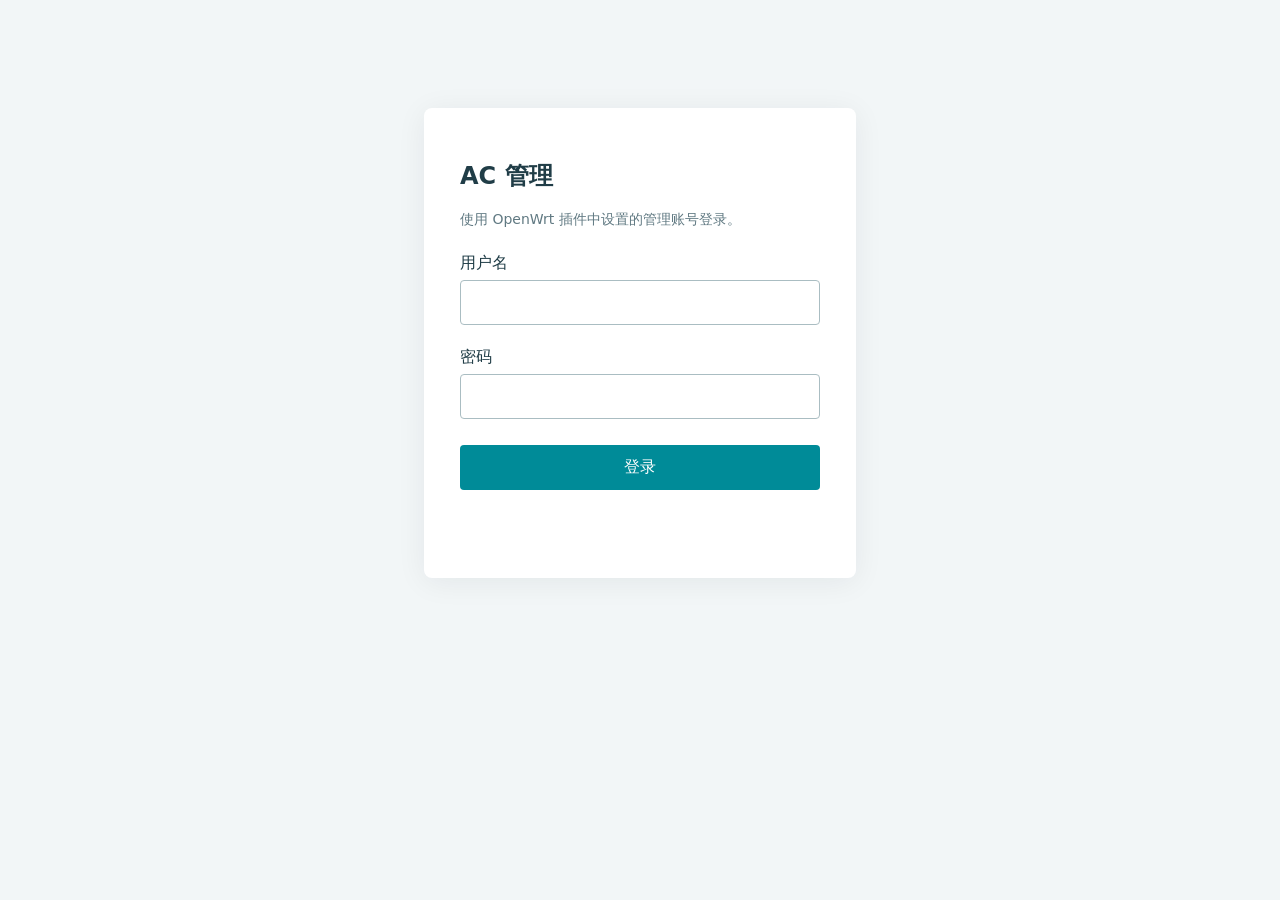
<file: web/login.html>
<!doctype html>
<html lang="zh-CN"><head><meta charset="utf-8"><meta name="viewport" content="width=device-width,initial-scale=1">
<title>AC 管理登录</title>
<style>body{margin:0;background:#f2f6f7;font:16px system-ui;color:#203d47}main{max-width:360px;margin:12vh auto;background:white;padding:36px;border-radius:8px;box-shadow:0 4px 30px #1231}h1{font-size:24px}label{display:block;margin:22px 0 6px}input,button{box-sizing:border-box;width:100%;padding:12px;font:inherit;border:1px solid #aabdc2;border-radius:4px}button{margin-top:26px;background:#008b98;color:white;border:0;cursor:pointer}p{font-size:14px;line-height:1.6;color:#607982}#error{color:#b23824;min-height:24px}</style></head>
<body><main><h1>AC 管理</h1><p>使用 OpenWrt 插件中设置的管理账号登录。</p>
<form id="login"><label for="user">用户名</label><input id="user" autocomplete="username" maxlength="64" required>
<label for="password">密码</label><input id="password" type="password" autocomplete="current-password" maxlength="256" required>
<button>登录</button><p id="error" role="alert"></p></form></main>
<script>document.getElementById('login').onsubmit=async function(e){e.preventDefault();let b=this.querySelector('button');b.disabled=true;try{let r=await fetch('/login',{method:'POST',headers:{'Content-Type':'application/json'},body:JSON.stringify({username:document.getElementById('user').value,password:document.getElementById('password').value})});let j=await r.json();if(!r.ok)throw Error(j.error||'登录失败');location.replace('/#/systemState/homeApStatus');}catch(e){document.getElementById('error').textContent=e.message;}finally{b.disabled=false;}};</script></body></html>
</file>
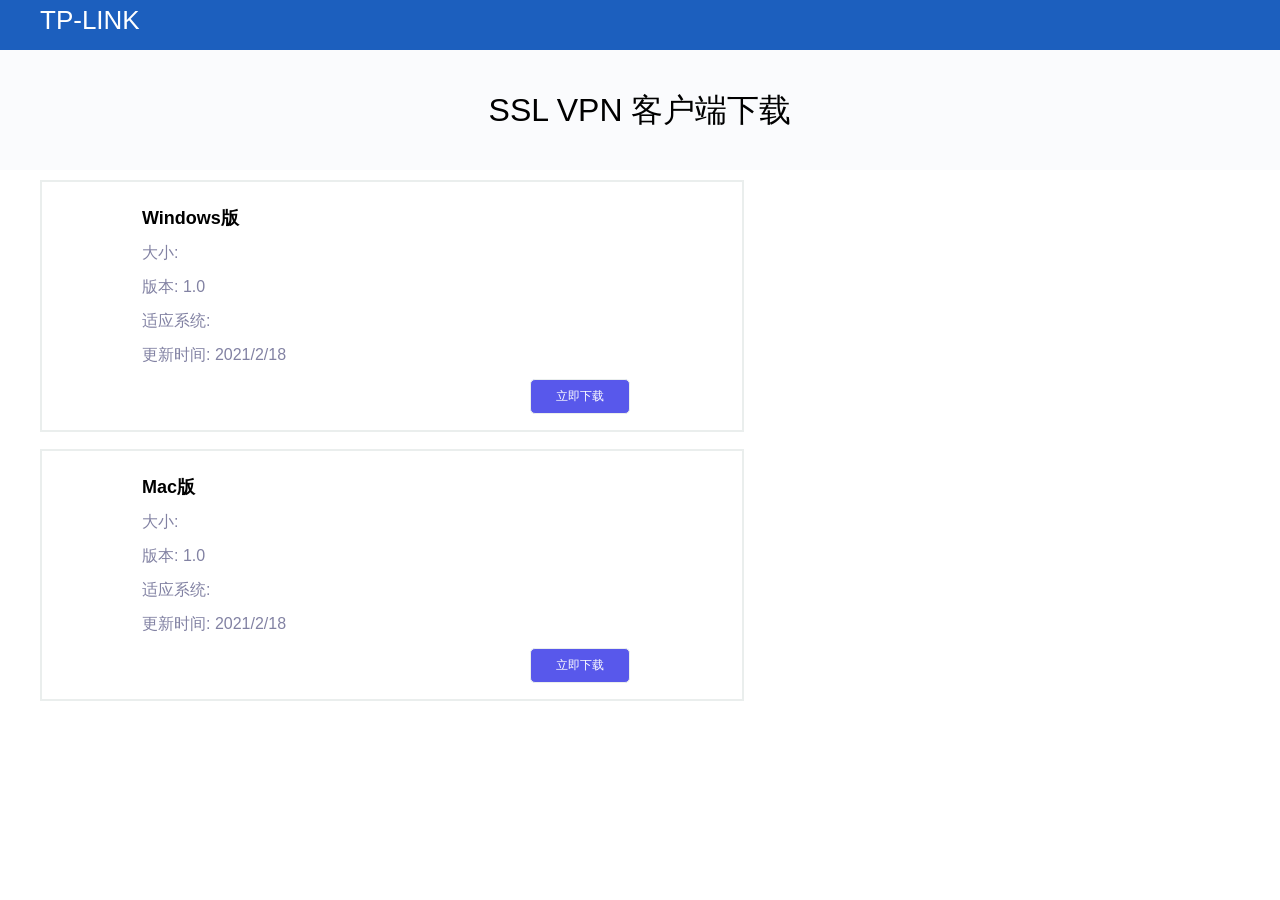
<file: web/web-static/resources/sslvpn/app_download.html>
<!doctype html>
<html>
	<head>
		<meta charset="utf-8">
		<title>TP-LINK</title>
		<style type="text/css">
			*{margin:0;padding:0;}
			p,ul,li{margin:0px;padding:0px;}
			li{list-style:none;}
			a{text-decoration:none;color:#000;}

			/*设置版心*/
			.mian{
				width:1200px;
				margin:0 auto;
				font-family: sans-serif;
			}
			.fl{float:left;}
			.fr{float:right;}
			.clearFixed:after{
				content:"";
				display:block;
				clear:both;
			}

			.header{
				height:160px;
			}
			.header .h_top{
				height:50px;
				background: #1c5fbe;
			}
			.header .h_top .topCon{
				height:40px;
			}
			.header .h_top .topCon .conLeft{
				height: 40px;
				line-height: 40px;
			}
			.header .h_top .topCon .conLeft .leftTxt1{
				height:40px;
			}
			.header .h_top .topCon .conLeft .leftTxt1 .logo{
				font-size:26px;
				color:#ffffff;
				margin-right: 32px;
				font-family: sans-serif;
			}
			.header .h_bottom{
				height: 120px;
				background: #fafbfd;
			}

			.header .h_bottom .logo{
				font-size:32px;
				color:#000000;
				height: 60px;
				line-height: 120px;
				text-align: center;
				font-family: sans-serif;
			}

			/*content start*/
			.content .line1{
				margin-top:20px;
			}
			.content .line1{
				margin-bottom:50px;
			}
			.content .line1 .conUl li{
				margin-bottom:17px;

			}
			.content .line1 .conUl li .conBox{
				width:500px;
				border:2px solid #eaeeed;
				padding:24px 100px 16px;
			}
			.content .line1 .conUl li .conBox .version{
				font-size:18px;
				font-weight: bold;
			}
			.content .line1 .conUl li .conBox .btn{
				font-size:16px;
				color:#8282a3;
			}

			.content .line1 .conUl li .conBox .btn2{
				margin-top:13px;
				margin-bottom:13px;
			}

			.content .line1 .conUl li .conBox .download{
				background: rgb(88, 88, 235);
				border:1px solid #eaeeed;
				padding:8px 25px;
				border-radius:5px;
				margin-right:12px;
				font-size:12px;
				color:#ffffff;
			}
			.content .line1 .conUl li .conBox .pBor{
				border-bottom:1px dashed #eaeeed;
				padding-bottom:20px;
			}

		</style>
	</head>

	<body>
		<div id="box">
			<div class="header">
				<div class="h_top">
					<div class="topCon mian clearFixed">
						<div class="conLeft fl">
							<div class="leftTxt1 fl">
								<p class="logo" >TP-LINK </p>
							</div>
						</div>
					</div>
				</div>

				<div class="h_bottom">
					<p class="logo" >SSL VPN 客户端下载 </p>
				</div>
			</div>

			<div class="content mian">
				<div class="line1">
					<ul class="conUl">
						<li class="clearFixed">
							<div class="conBox fl">
								<p class="version clearFixed">
									<span class="jobTxt fl">Windows版</span>
								</p>

								<p class="btn btn2">大小: </p>
								<p class="btn btn2">版本: 1.0</p>
								<p class="btn btn2">适应系统: </p>
								<p class="btn btn2 ">更新时间: 2021/2/18</p>
								<!-- 此处链接需要改为安装程序的链接 -->
								<a href="/openvpn.exe" download="openvpn.exe" class="clearFixed  pBor">
									<span class="btn fr download">立即下载</span>
								</a>
							</div>
						</li>

						<li class="clearFixed">
							<div class="conBox fl">
								<p class="version clearFixed">
									<span class="jobTxt fl">Mac版</span>
								</p>

								<p class="btn btn2">大小: </p>
								<p class="btn btn2">版本: 1.0</p>
								<p class="btn btn2">适应系统: </p>
								<p class="btn btn2">更新时间: 2021/2/18</p>
								<!-- 此处链接需要改为安装程序的链接 -->
								<a href="/Tunnelblick.dmg" download="Tunnelblick.dmg" class="clearFixed  pBor">
									<span class="btn fr download">立即下载</span>
								</a>
							</div>
						</li>
					</ul>

				</div>
			</div>
		</div>
	</body>

</html>
</file>
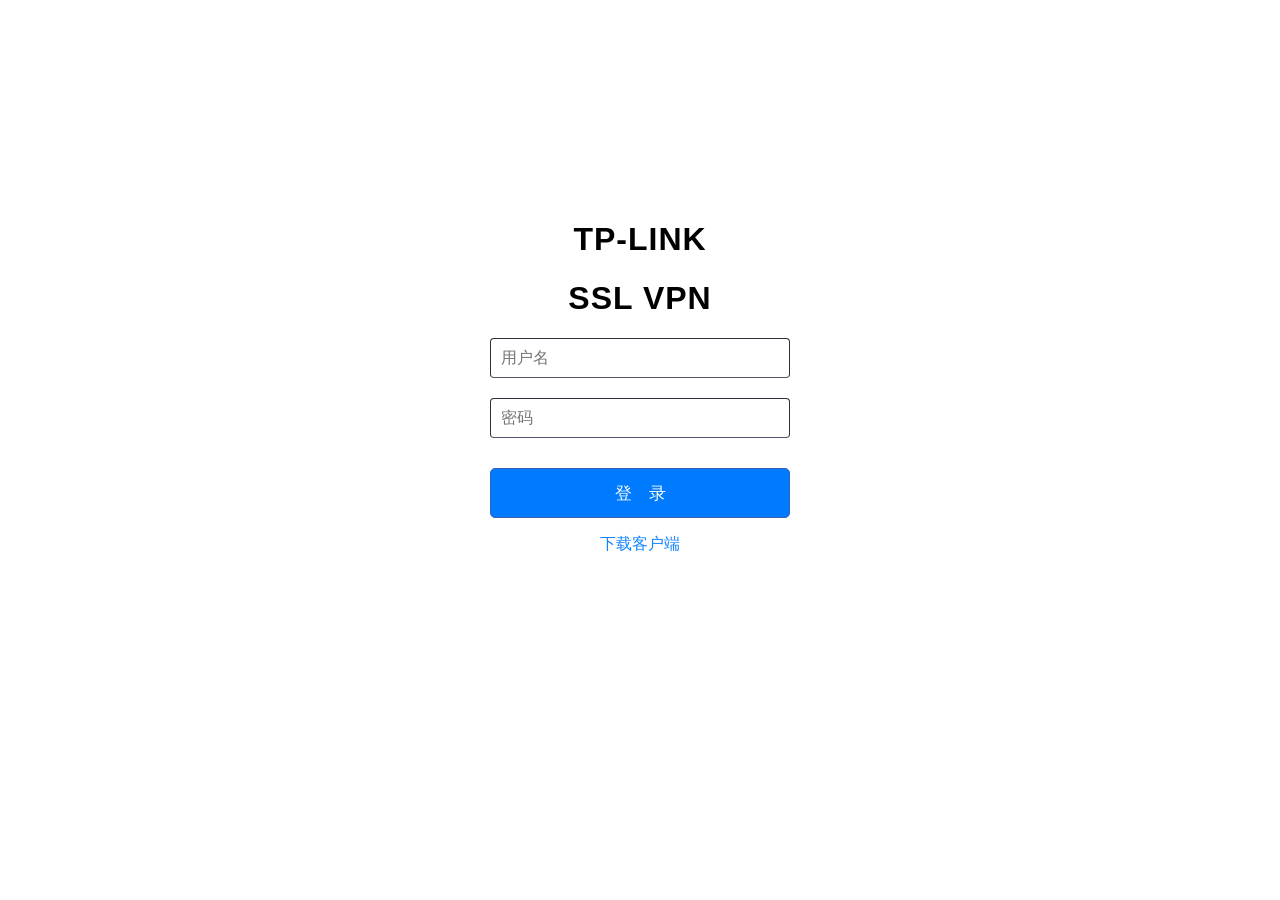
<file: web/web-static/resources/sslvpn/login.html>
<!DOCTYPE html>
<html lang="en">
<head>
    <meta charset="UTF-8">
    <title>Login</title>
    <link rel="stylesheet" type="text/css" href="login.css"/>
</head>
<body>
    <div id="login">
        <h1>TP-LINK</h1>
        <h1>SSL VPN</h1>
        <form method="post" action="auth">
            <input type="text" required="required" placeholder="用户名" name="username"></input>
            <input type="password" required="required" placeholder="密码" name="passwd"></input>
            <button class="but" type="submit">登&ensp;&ensp;录</button>
        </form>
        <p style="text-align: center"><a class="app_link" href="app_download.html" target="_blank">下载客户端</a></p>
    </div>
</body>
</html>
</file>
<file: web/web-static/resources/sslvpn/login.css>
html{
        width: 100%;
        height: 100%;
        font-style: sans-serif;
    }
    body{
        width: 100%;
        height: 100%;
        font-family: 'Open Sans',sans-serif;
        margin: 0;
        background-color: #fff;
    }
    #login{
        position: absolute;
        top: 50%;
        left:50%;
        margin: -250px 0 0 -150px;
        width: 300px;
        height: 400px;
    }
    #login h1{
        color: #000000;
        /* text-shadow:0 0 10px; */
        letter-spacing: 1px;
        text-align: center;
    }
    h1{
        font-size: 2em;
        margin: 0.67em 0;
    }
    input{
        width: 278px;
        height: 18px;
        margin-bottom: 20px;
        outline: none;
        padding: 10px;
        font-size: 16px;
        color: #000000;
        caret-color: #007bff;
        /* text-shadow:1px 1px 1px; */
        border-top: 1px solid #312E3D;
        border-left: 1px solid #312E3D;
        border-right: 1px solid #312E3D;
        border-bottom: 1px solid #56536A;
        border-radius: 4px;
        background-color: #fff;
    }
    input:focus {
        border: 1px #007bff;
        border-style: solid;
        box-shadow: 1px 1px #007bff;
    }
    .but{
        width: 300px;
        /* min-height: 20px; */
        height: 50px;
        display: block;
        background-color: #007aff;
        border: 1px solid #3762bc;
        color: #fff;
        padding: 9px 14px;
        font-size: 17px;
        line-height: normal;
        border-radius: 5px;
        margin-top: 10px;
    }

    .app_link{
        color: #1485ff;
        text-decoration: none;
        font-size: 16px;
    }
</file>
